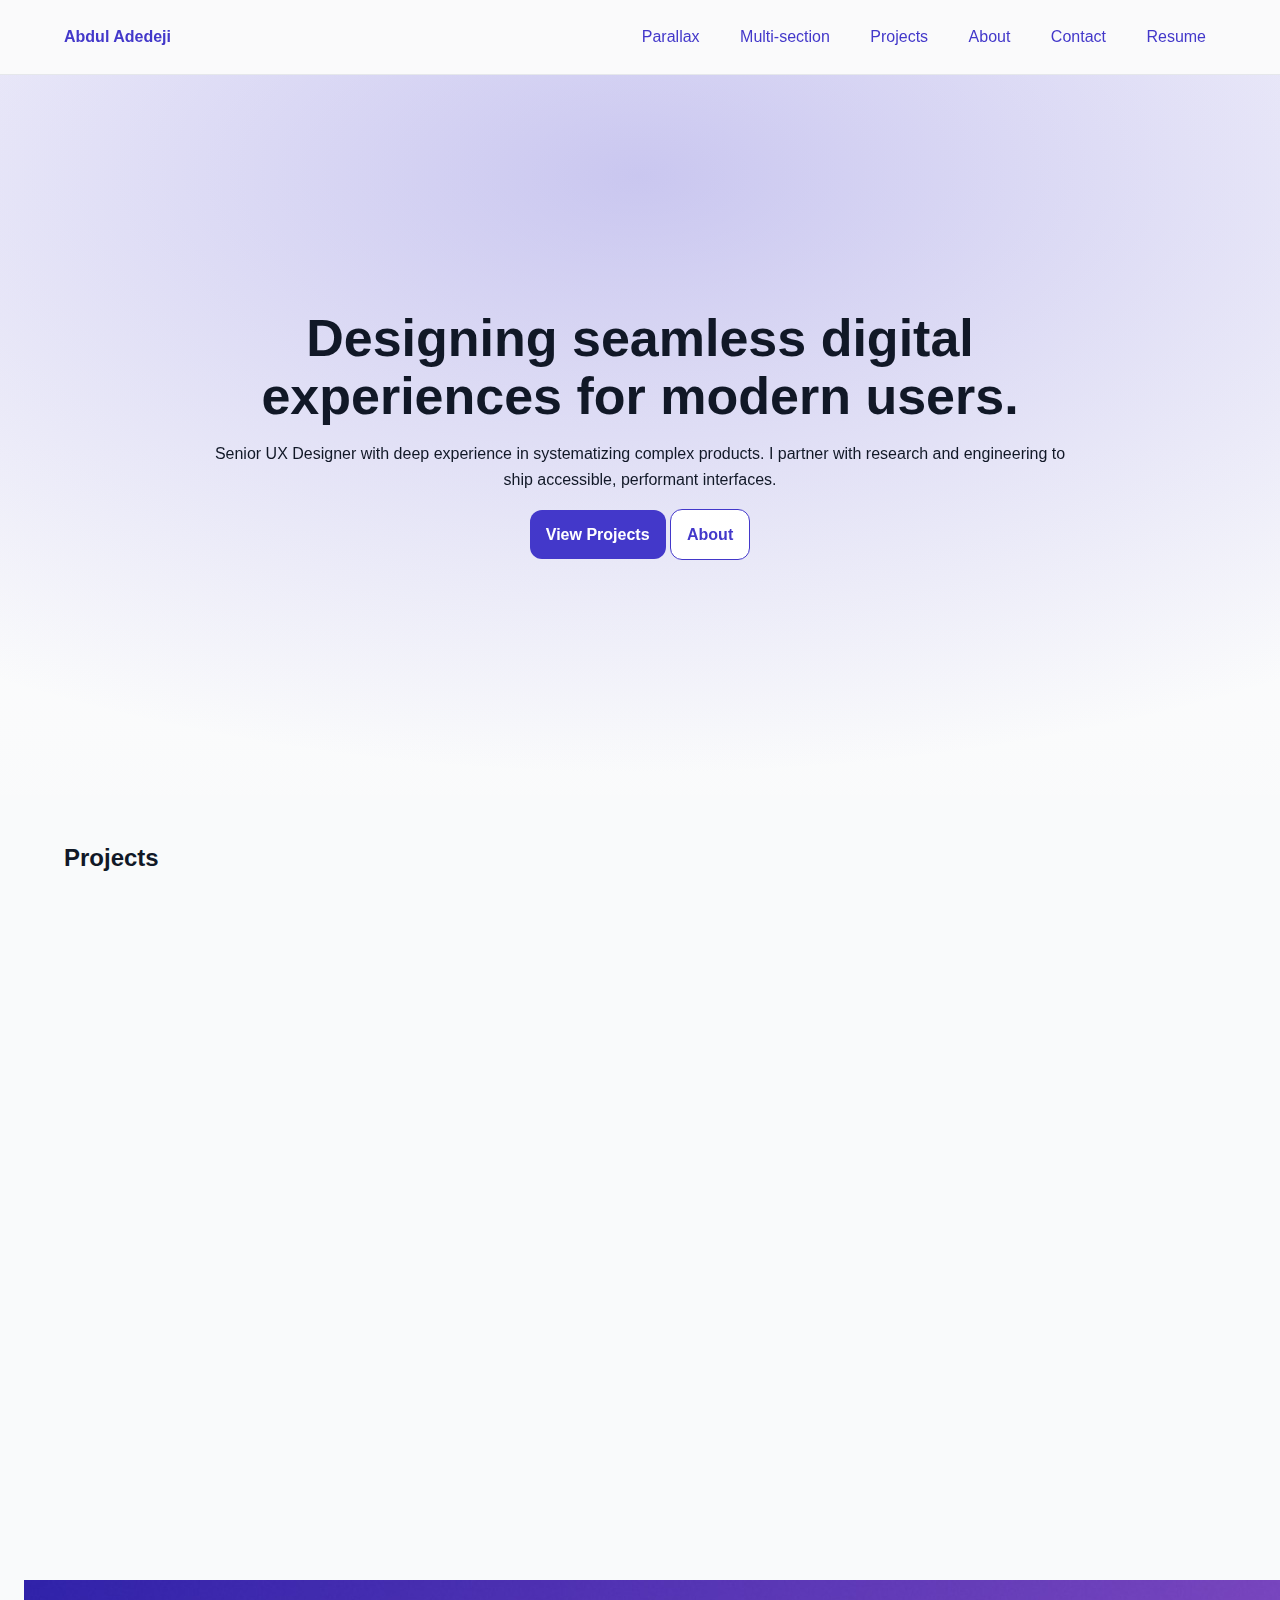
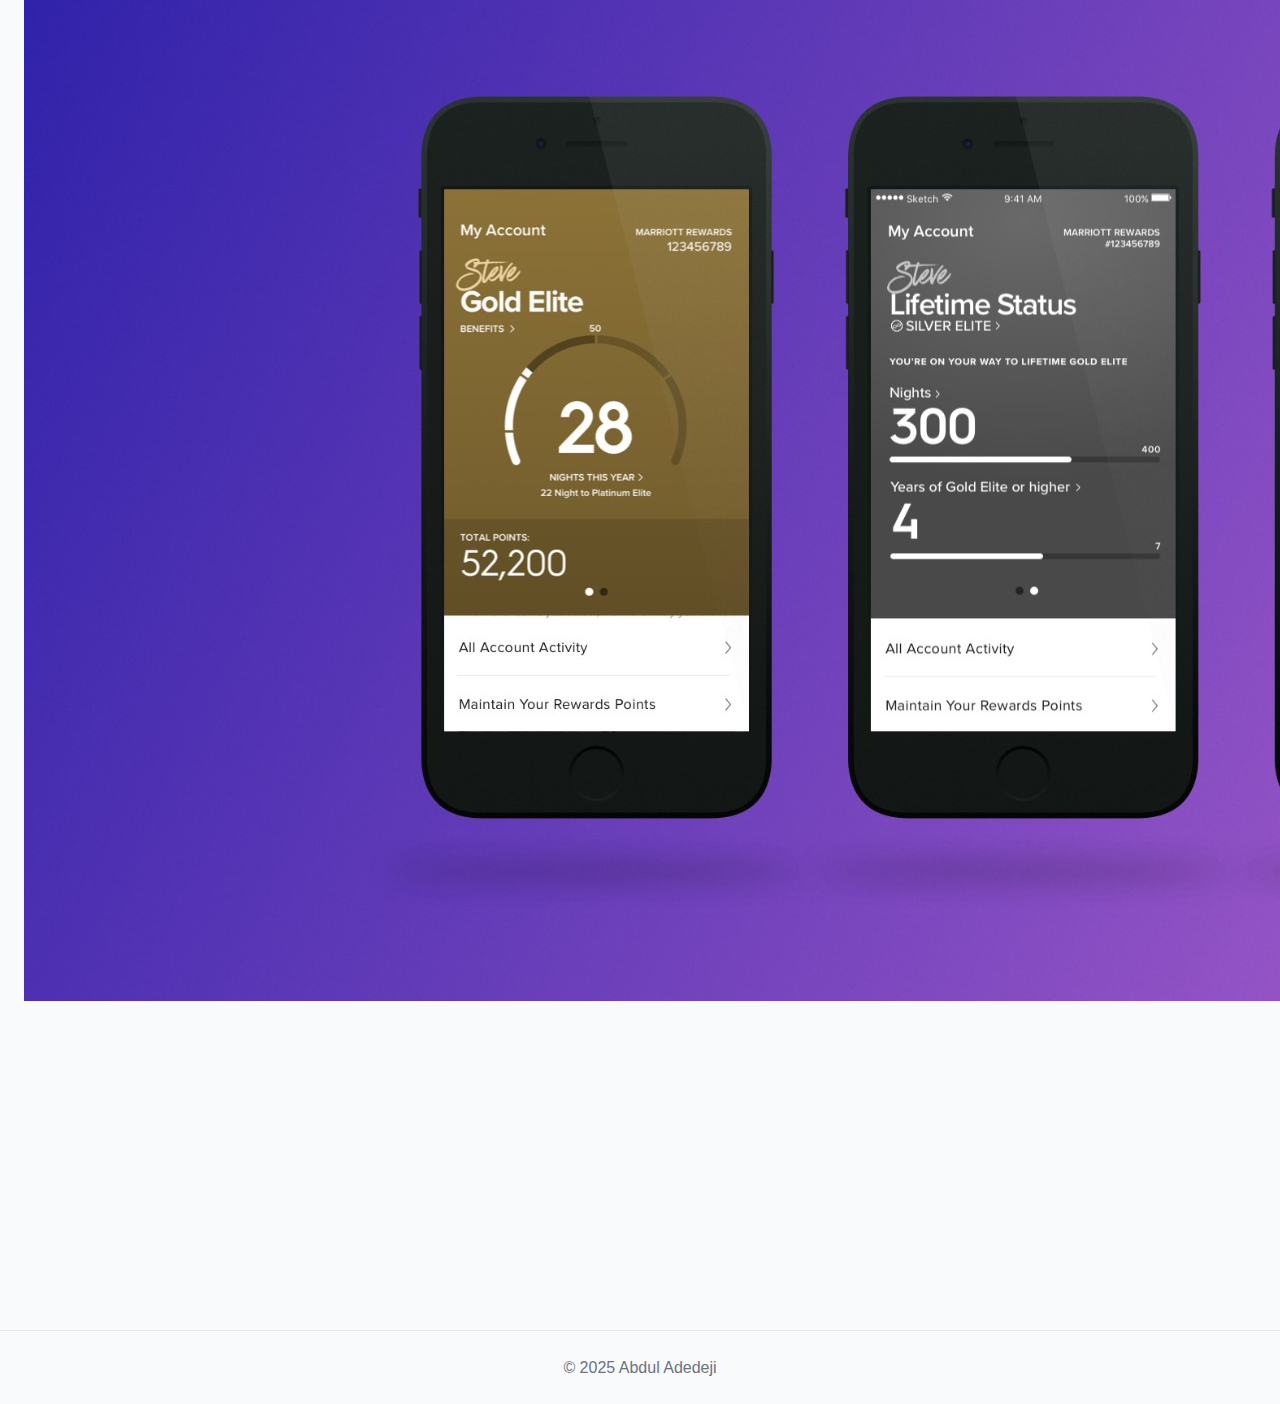
<file: abdul-portfolio-cms/index.html>
<!doctype html>
<html lang="en">
<head>
  <meta charset="utf-8">
  <meta name="viewport" content="width=device-width, initial-scale=1">
  <title>Abdul Adedeji — UX Portfolio (A/B + CMS)</title>
  <meta name="description" content="Portfolio with A/B layouts and CMS editing.">
  <link rel="stylesheet" href="assets/css/style.css">
</head>
<body>
  <div id="app"></div>
  <script src="assets/js/render.js"></script>
  <script src="assets/js/interact.js" defer></script>
</body>
</html>
</file>
<file: abdul-portfolio-cms/assets/css/style.css>
:root{--bg:#F9FAFB;--ink:#111827;--muted:#6B7280;--line:#E5E7EB;--accent:#4338CA}
*{box-sizing:border-box}
html,body{margin:0;padding:0;background:var(--bg);color:var(--ink);font-family:-apple-system,BlinkMacSystemFont,"Segoe UI",Roboto,Inter,Helvetica,Arial,sans-serif;line-height:1.6;scroll-behavior:smooth}
a{color:var(--accent);text-decoration:none} a:focus{outline:3px solid var(--accent);outline-offset:2px}
.wrap{max-width:1200px;margin:0 auto;padding:24px}
header.header{position:sticky;top:0;z-index:10;background:rgba(249,250,251,.9);backdrop-filter:blur(8px);border-bottom:1px solid var(--line)}
header .wrap{display:flex;justify-content:space-between;align-items:center}
header nav a{margin-left:16px;padding:8px 10px;border-radius:10px}
header nav a:hover{background:#eef2ff}
.brand{font-weight:800}
.button{background:var(--accent);color:#fff;padding:12px 16px;border-radius:12px;border:none;cursor:pointer;font-weight:700;display:inline-block}
.button.sec{background:#fff;color:var(--accent);border:1px solid var(--accent)}
.grid{display:grid;grid-template-columns:repeat(3,1fr);gap:22px}
.card{background:#fff;border:1px solid var(--line);border-radius:16px;overflow:hidden;box-shadow:0 2px 10px rgba(0,0,0,.03);transform:translateY(12px);opacity:0;transition:transform .45s ease,opacity .45s ease}
.card:hover{transform:translateY(0) scale(1.01);box-shadow:0 14px 32px rgba(0,0,0,.12)}
.card img{width:100%;aspect-ratio:16/10;object-fit:cover;display:block}
.card .content{padding:16px}
.meta{color:var(--muted);font-size:14px;margin:.25rem 0 0}
.footer{border-top:1px solid var(--line);padding:24px;color:var(--muted);text-align:center;margin-top:40px}
.reveal{opacity:0;transform:translateY(12px)} .reveal.show{opacity:1;transform:translateY(0);transition:opacity .6s ease,transform .6s ease}
.card.show{transform:translateY(0);opacity:1}
dialog::backdrop{background:rgba(17,24,39,.55)}
dialog.dialog{border:none;padding:0;border-radius:16px;overflow:hidden;max-width:920px;width:calc(100% - 32px)}
.modal{background:#fff;border:1px solid var(--line)}
.modal header{padding:16px 20px;border-bottom:1px solid var(--line);display:flex;gap:10px;justify-content:space-between;align-items:center}
.modal .body{padding:16px 20px;display:grid;grid-template-columns:1fr 1fr;gap:16px}
.modal img{width:100%;border-radius:12px;border:1px solid var(--line)}
.close{background:none;border:0;font-size:22px;cursor:pointer}
/* Parallax hero variant */
.hero{position:relative;min-height:80vh;display:flex;align-items:center;justify-content:center;overflow:hidden;text-align:center}
.hero .bg{position:absolute;inset:-10%;background:radial-gradient(1200px 600px at 50% 20%, rgba(67,56,202,.28), transparent),linear-gradient(180deg,#fff 0%, #F9FAFB 100%);transform:translateY(0);will-change:transform;transition:transform .1s linear}
/* Split hero variant */
.split{position:relative;display:grid;grid-template-columns:1.2fr .8fr;gap:40px;align-items:center;padding:48px 0}
.badge{display:inline-block;background:#eef2ff;color:#1e1b4b;border:1px solid #c7d2fe;padding:4px 10px;border-radius:999px;font-size:12px;margin-bottom:12px}
.hero h1{font-size:52px;line-height:1.12;margin:0 0 16px}
.tags{display:flex;gap:6px;flex-wrap:wrap;margin-top:8px} .tag{font-size:12px;background:#F3F4F6;border:1px solid var(--line);padding:3px 8px;border-radius:999px}
.section{padding:40px 0}
.section h2{font-size:28px;margin:0 0 14px}
.blob{position:absolute;filter:blur(40px);opacity:.45;pointer-events:none;transform:translateY(0);transition:transform .2s linear}
.blob.one{top:-120px;right:-120px;width:420px;height:420px;background:radial-gradient(circle at 30% 30%, rgba(67,56,202,.6), transparent 60%)}
.blob.two{bottom:-160px;left:-120px;width:520px;height:520px;background:radial-gradient(circle at 70% 60%, rgba(99,102,241,.45), transparent 60%)}
@media (max-width:900px){.grid{grid-template-columns:1fr}.split{grid-template-columns:1fr}.hero h1{font-size:36px}}
@media (prefers-reduced-motion:reduce){*,*::before,*::after{animation-duration:.001ms!important;animation-iteration-count:1!important;transition-duration:.001ms!important;scroll-behavior:auto!important}}
</file>
